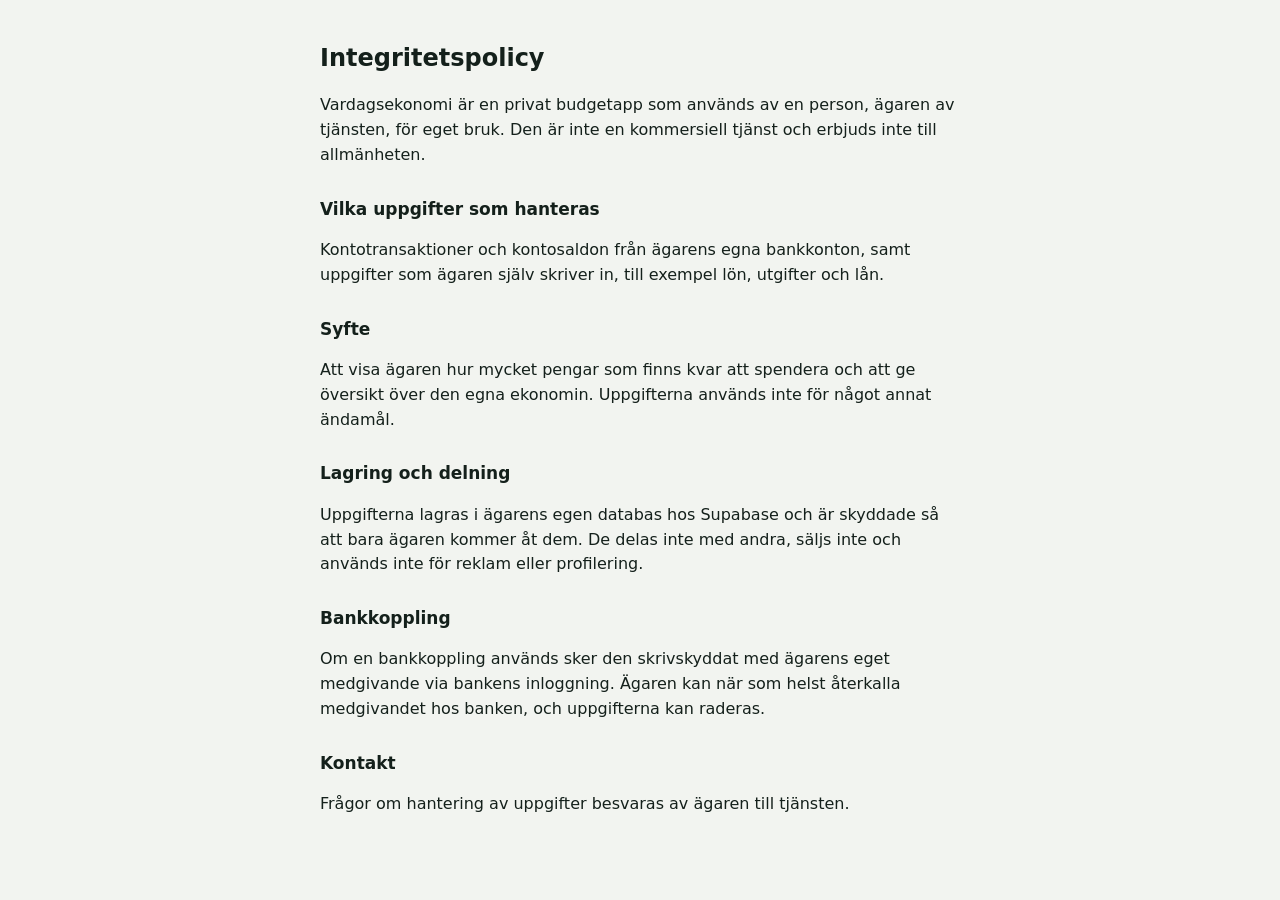
<file: privacy.html>
<!doctype html>
<html lang="sv">
<head>
<meta charset="utf-8">
<meta name="viewport" content="width=device-width, initial-scale=1">
<meta name="robots" content="noindex">
<title>Integritetspolicy, Vardagsekonomi</title>
<style>body{font:16px/1.55 system-ui,-apple-system,Segoe UI,Roboto,sans-serif;max-width:640px;margin:0 auto;padding:24px 20px 64px;color:#14201B;background:#F2F4F0}h1{font-size:24px}h2{font-size:17px;margin-top:28px}@media (prefers-color-scheme:dark){body{background:#0F1613;color:#EAF0EC}}</style>
</head>
<body>
<h1>Integritetspolicy</h1>
<p>Vardagsekonomi är en privat budgetapp som används av en person, ägaren av tjänsten, för eget bruk. Den är inte en kommersiell tjänst och erbjuds inte till allmänheten.</p>
<h2>Vilka uppgifter som hanteras</h2>
<p>Kontotransaktioner och kontosaldon från ägarens egna bankkonton, samt uppgifter som ägaren själv skriver in, till exempel lön, utgifter och lån.</p>
<h2>Syfte</h2>
<p>Att visa ägaren hur mycket pengar som finns kvar att spendera och att ge översikt över den egna ekonomin. Uppgifterna används inte för något annat ändamål.</p>
<h2>Lagring och delning</h2>
<p>Uppgifterna lagras i ägarens egen databas hos Supabase och är skyddade så att bara ägaren kommer åt dem. De delas inte med andra, säljs inte och används inte för reklam eller profilering.</p>
<h2>Bankkoppling</h2>
<p>Om en bankkoppling används sker den skrivskyddat med ägarens eget medgivande via bankens inloggning. Ägaren kan när som helst återkalla medgivandet hos banken, och uppgifterna kan raderas.</p>
<h2>Kontakt</h2>
<p>Frågor om hantering av uppgifter besvaras av ägaren till tjänsten.</p>
</body>
</html>
</file>
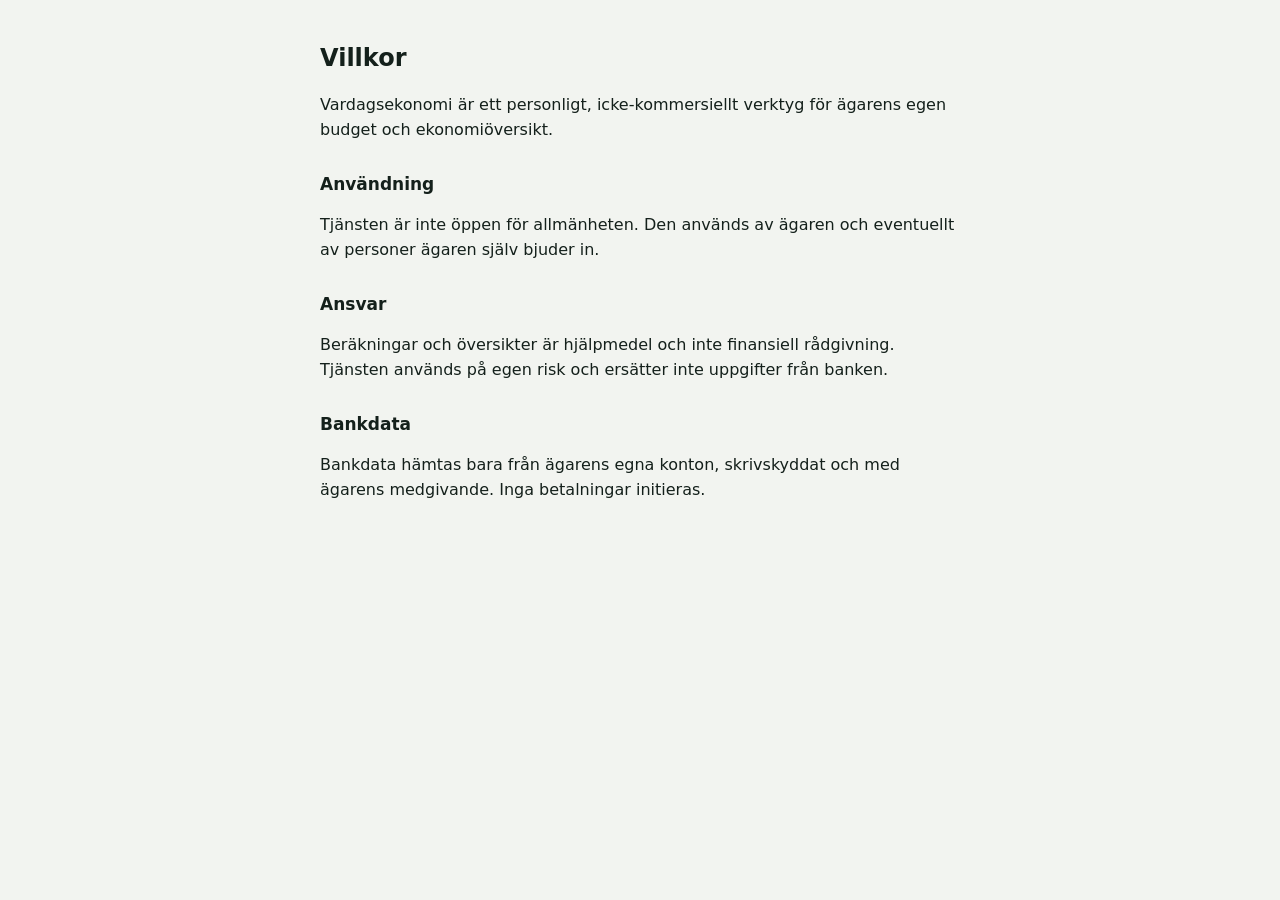
<file: terms.html>
<!doctype html>
<html lang="sv">
<head>
<meta charset="utf-8">
<meta name="viewport" content="width=device-width, initial-scale=1">
<meta name="robots" content="noindex">
<title>Villkor, Vardagsekonomi</title>
<style>body{font:16px/1.55 system-ui,-apple-system,Segoe UI,Roboto,sans-serif;max-width:640px;margin:0 auto;padding:24px 20px 64px;color:#14201B;background:#F2F4F0}h1{font-size:24px}h2{font-size:17px;margin-top:28px}@media (prefers-color-scheme:dark){body{background:#0F1613;color:#EAF0EC}}</style>
</head>
<body>
<h1>Villkor</h1>
<p>Vardagsekonomi är ett personligt, icke-kommersiellt verktyg för ägarens egen budget och ekonomiöversikt.</p>
<h2>Användning</h2>
<p>Tjänsten är inte öppen för allmänheten. Den används av ägaren och eventuellt av personer ägaren själv bjuder in.</p>
<h2>Ansvar</h2>
<p>Beräkningar och översikter är hjälpmedel och inte finansiell rådgivning. Tjänsten används på egen risk och ersätter inte uppgifter från banken.</p>
<h2>Bankdata</h2>
<p>Bankdata hämtas bara från ägarens egna konton, skrivskyddat och med ägarens medgivande. Inga betalningar initieras.</p>
</body>
</html>
</file>
